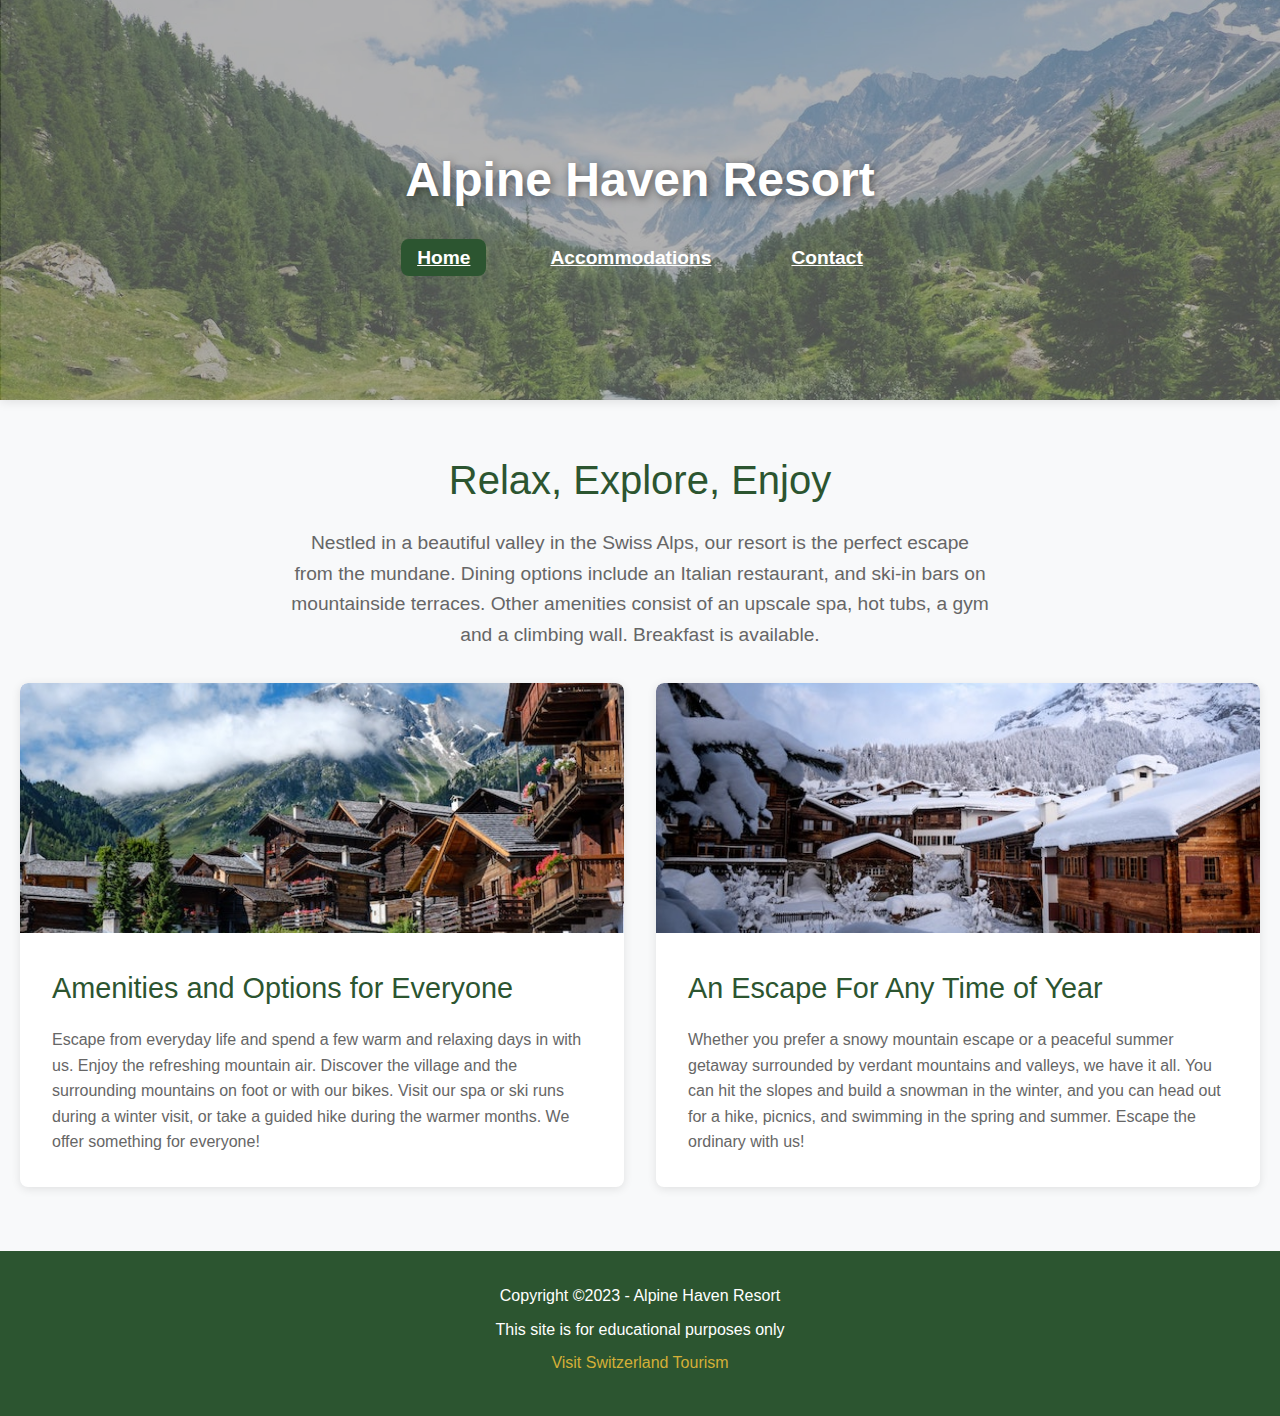
<file: index.html>
<!DOCTYPE html>
<html lang="en">
<head>
    <meta charset="UTF-8">
    <meta name="viewport" content="width=device-width, initial-scale=1.0">
    <meta name="author" content="Owen van der Zwan">
    <meta name="description" content="Escape to Alpine Haven Resort in the Swiss Alps. Enjoy luxury accommodations, fine dining, spa services, skiing, and outdoor adventures in a breathtaking mountain setting.">
    <title>Alpine Haven Resort - Swiss Alps Luxury Resort</title>
    <link rel="icon" type="image/x-icon" href="images/favicon.ico">
    <link rel="stylesheet" href="styles.css">
</head>
<body>
    <header class="hero-header">
        <div class="container hero-header-content">
            <h1><a href="index.html">Alpine Haven Resort</a></h1>
            <nav>
                <ul>
                    <li><a href="index.html" class="active">Home</a></li>
                    <li><a href="#">Accommodations</a></li>
                    <li><a href="contact.html">Contact</a></li>
                </ul>
            </nav>
        </div>
    </header>

    <main>
        <section class="hero-text-section">
            <h2>Relax, Explore, Enjoy</h2>
            <p>Nestled in a beautiful valley in the Swiss Alps, our resort is the perfect escape from the mundane. Dining options include an Italian restaurant, and ski-in bars on mountainside terraces. Other amenities consist of an upscale spa, hot tubs, a gym and a climbing wall. Breakfast is available.</p>
        </section>

        <div class="container">
            <div class="content-wrapper">
                <section class="content-group">
                    <img src="images/swiss-chalet.jpg" alt="Beautiful Swiss chalet with wooden architecture and mountain backdrop" width="400" height="300">
                    <div>
                        <h3>Amenities and Options for Everyone</h3>
                        <p>Escape from everyday life and spend a few warm and relaxing days in with us. Enjoy the refreshing mountain air. Discover the village and the surrounding mountains on foot or with our bikes. Visit our spa or ski runs during a winter visit, or take a guided hike during the warmer months. We offer something for everyone!</p>
                    </div>
                </section>

                <section class="content-group">
                    <img src="images/snowy-chalet.jpg" alt="Snow-covered Swiss chalet in winter with pristine white landscape" width="400" height="300">
                    <div>
                        <h3>An Escape For Any Time of Year</h3>
                        <p>Whether you prefer a snowy mountain escape or a peaceful summer getaway surrounded by verdant mountains and valleys, we have it all. You can hit the slopes and build a snowman in the winter, and you can head out for a hike, picnics, and swimming in the spring and summer. Escape the ordinary with us!</p>
                    </div>
                </section>
            </div>
        </div>
    </main>

    <footer>
        <div class="container">
            <p>Copyright ©2023 - Alpine Haven Resort</p>
            <p>This site is for educational purposes only</p>
            <p><a href="https://www.myswitzerland.com/en-us/" target="_blank">Visit Switzerland Tourism</a></p>
        </div>
    </footer>
</body>
</html>
</file>
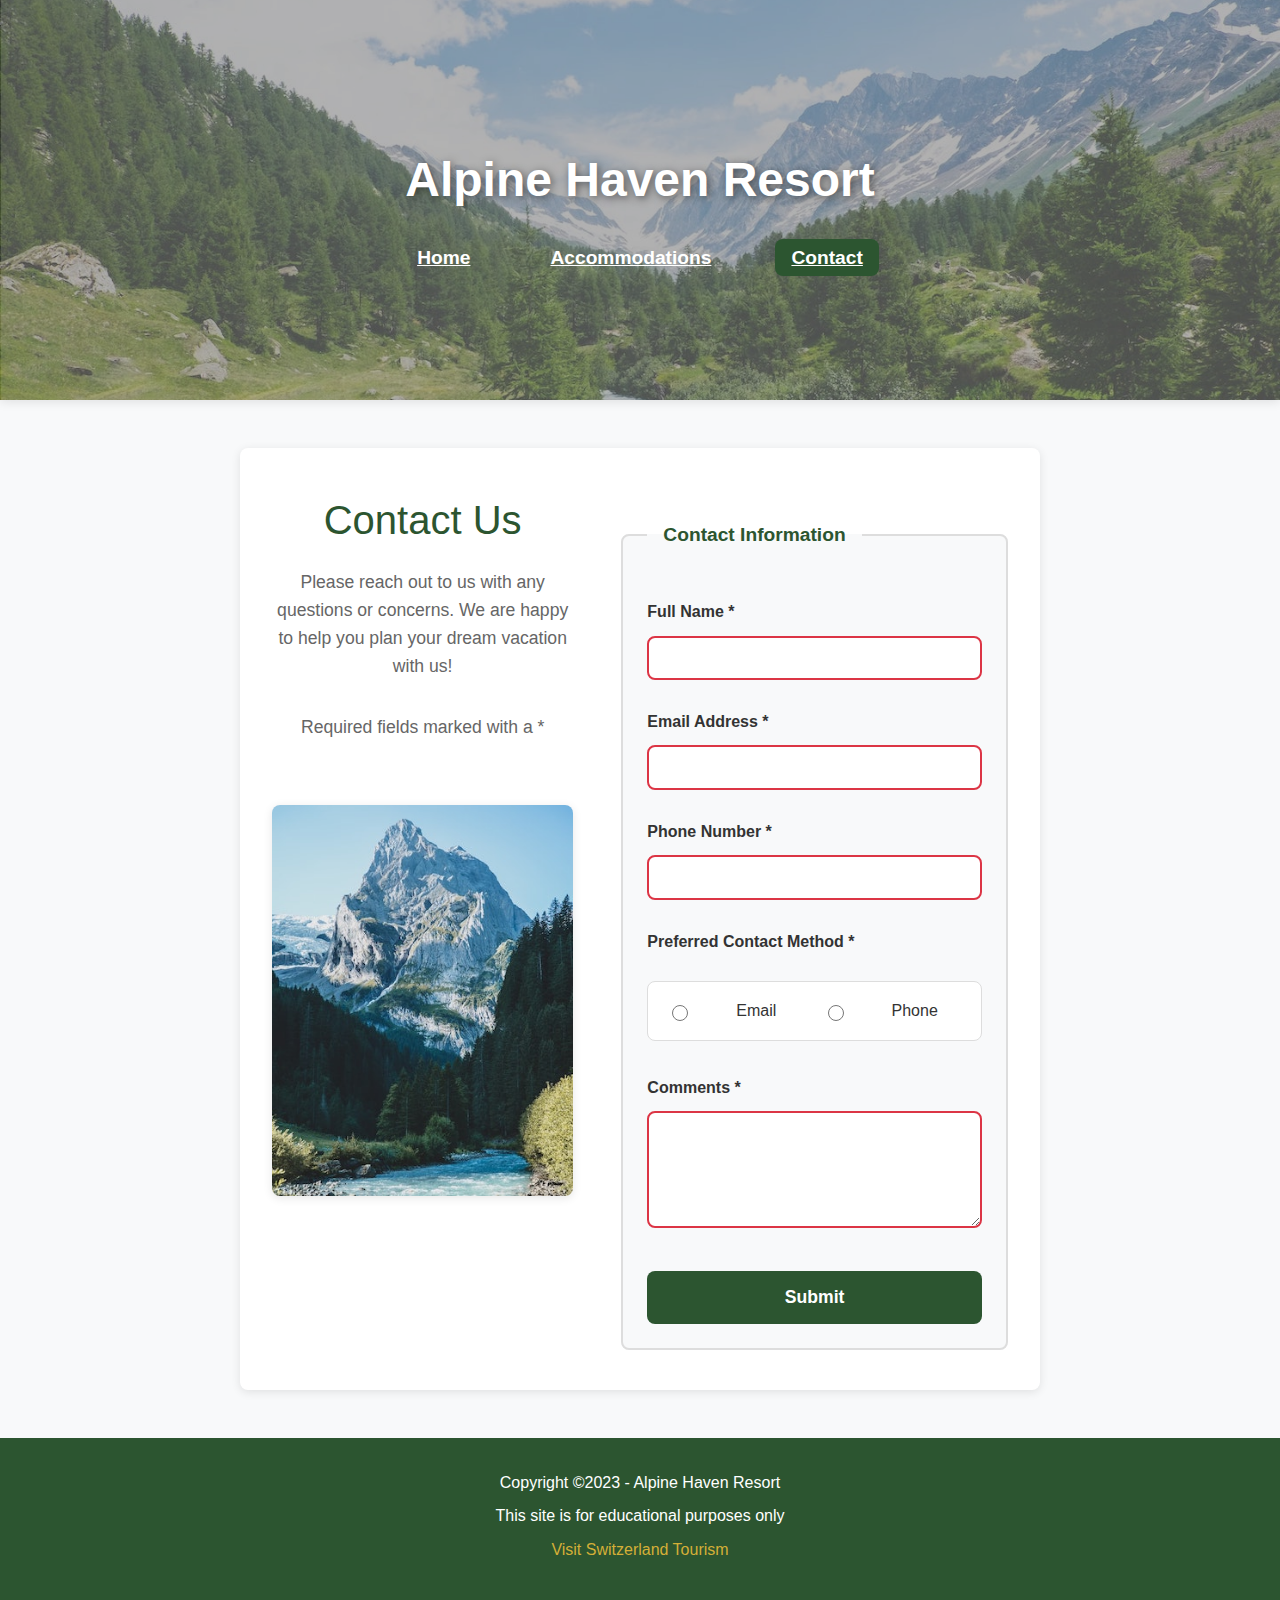
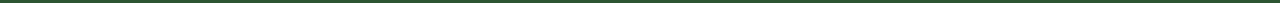
<file: contact.html>
<!DOCTYPE html>
<html lang="en">
<head>
    <meta charset="UTF-8">
    <meta name="viewport" content="width=device-width, initial-scale=1.0">
    <meta name="author" content="Owen van der Zwan">
    <meta name="description" content="Contact Alpine Haven Resort for reservations, questions, or to plan your perfect Swiss Alps getaway. Our team is here to help you create your dream mountain vacation.">
    <title>Alpine Haven Resort | Contact</title>
    <link rel="icon" type="image/x-icon" href="images/favicon.ico">
    <link rel="stylesheet" href="styles.css">
</head>
<body>
    <header class="hero-header">
        <div class="container hero-header-content">
            <h1><a href="index.html">Alpine Haven Resort</a></h1>
            <nav>
                <ul>
                    <li><a href="index.html">Home</a></li>
                    <li><a href="#">Accommodations</a></li>
                    <li><a href="contact.html" class="active">Contact</a></li>
                </ul>
            </nav>
        </div>
    </header>

    <main>
        <div class="container">
            <section class="contact-content contact-grid">
                <div class="contact-image-col">
                    <h2>Contact Us</h2>
                    <p>Please reach out to us with any questions or concerns. We are happy to help you plan your dream vacation with us!</p>
                    <p>Required fields marked with a *</p>
                    <img src="images/swiss-peak.jpg" alt="Majestic Swiss mountain peak with snow-capped summit" width="400" height="300">
                </div>
                <div class="contact-form-col">
                    <form method="post" action="https://wp.zybooks.com/form-viewer.php">
                        <fieldset>
                            <legend>Contact Information</legend>
                            <label for="fullname">Full Name *</label>
                            <input type="text" id="fullname" name="fullname" required>
                            <label for="email">Email Address *</label>
                            <input type="email" id="email" name="email" required>
                            <label for="phone">Phone Number *</label>
                            <input type="tel" id="phone" name="phone" required>
                            <label>Preferred Contact Method *</label>
                            <div class="radio-row">
                                <input type="radio" id="contact-email" name="contact-method" value="email" required>
                                <label for="contact-email">Email</label>
                                <input type="radio" id="contact-phone" name="contact-method" value="phone" required>
                                <label for="contact-phone">Phone</label>
                            </div>
                            <label for="comments">Comments *</label>
                            <textarea id="comments" name="comments" rows="5" required></textarea>
                            <button type="submit">Submit</button>
                        </fieldset>
                    </form>
                </div>
            </section>
        </div>
    </main>

    <footer>
        <div class="container">
            <p>Copyright ©2023 - Alpine Haven Resort</p>
            <p>This site is for educational purposes only</p>
            <p><a href="https://www.myswitzerland.com/en-us/" target="_blank">Visit Switzerland Tourism</a></p>
        </div>
    </footer>
</body>
</html>
</file>
<file: styles.css>
/* http://meyerweb.com/eric/tools/css/reset/ 
   v2.0 | 20110126
   License: none (public domain)
*/

html, body, div, span, applet, object, iframe,
h1, h2, h3, h4, h5, h6, p, blockquote, pre,
a, abbr, acronym, address, big, cite, code,
del, dfn, em, img, ins, kbd, q, s, samp,
small, strike, strong, sub, sup, tt, var,
b, u, i, center,
dl, dt, dd, ol, ul, li,
fieldset, form, label, legend,
table, caption, tbody, tfoot, thead, tr, th, td,
article, aside, canvas, details, embed, 
figure, figcaption, footer, header, hgroup, 
menu, nav, output, ruby, section, summary,
time, mark, audio, video {
	margin: 0;
	padding: 0;
	border: 0;
	font-size: 100%;
	font: inherit;
	vertical-align: baseline;
}
/* HTML5 display-role reset for older browsers */
article, aside, details, figcaption, figure, 
footer, header, hgroup, menu, nav, section {
	display: block;
}
body {
	line-height: 1;
}
ol, ul {
	list-style: none;
}
blockquote, q {
	quotes: none;
}
blockquote:before, blockquote:after,
q:before, q:after {
	content: '';
	content: none;
}
table {
	border-collapse: collapse;
	border-spacing: 0;
}

/* CSS Variables */
:root {
    --primary-color: #2c5530;
    --secondary-color: #8b4513;
    --accent-color: #d4af37;
    --text-color: #333;
    --light-text: #666;
    --background-color: #f8f9fa;
    --white: #ffffff;
    --border-color: #ddd;
    --shadow: 0 2px 10px rgba(0, 0, 0, 0.1);
    --border-radius: 8px;
    --transition: all 0.3s ease;
}

/* Base Styles */
* {
    box-sizing: border-box;
}

body {
    font-family: 'Segoe UI', Tahoma, Geneva, Verdana, sans-serif;
    font-size: 1rem;
    line-height: 1.6;
    color: var(--text-color);
    background-color: var(--background-color);
}

/* Container */
.container {
    max-width: 1280px;
    margin: 0 auto;
    padding: 0 20px;
}

/* Header */
header {
    background-color: var(--white);
    box-shadow: var(--shadow);
    padding: 1rem 0;
    position: sticky;
    top: 0;
    z-index: 100;
}

header .container {
    display: flex;
    justify-content: space-between;
    align-items: center;
}

h1 {
    font-size: 2.5rem;
    font-weight: bold;
    color: var(--primary-color);
}

h1 a {
    text-decoration: none;
    color: inherit;
    transition: var(--transition);
}

h1 a:hover,
h1 a:focus {
    color: var(--secondary-color);
}

/* Navigation */
nav ul {
    display: flex;
    gap: 2rem;
}

nav a {
    text-decoration: none;
    color: var(--text-color);
    font-weight: 500;
    padding: 0.5rem 1rem;
    border-radius: var(--border-radius);
    transition: var(--transition);
}

nav a:hover,
nav a:focus {
    background-color: var(--primary-color);
    color: var(--white);
}

nav a.active {
    background-color: var(--primary-color);
    color: var(--white);
}

/* Main Content */
main {
    min-height: calc(100vh - 200px);
}

/* Hero Header Styles */
.hero-header {
    background: url('images/swiss-valley.jpg') center center/cover no-repeat;
    min-height: 400px;
    display: flex;
    align-items: center;
    justify-content: center;
    position: relative;
}

.hero-header::before {
    content: '';
    position: absolute;
    top: 0; left: 0; right: 0; bottom: 0;
    background: rgba(0,0,0,0.3);
    z-index: 1;
}

.hero-header-content {
    position: relative;
    z-index: 2;
    width: 100%;
    display: flex;
    flex-direction: column;
    align-items: center;
    justify-content: center;
    padding: 3rem 0 2rem 0;
}

.hero-header h1 {
    color: var(--white);
    font-size: 3rem;
    font-weight: bold;
    margin-bottom: 1.5rem;
    text-align: center;
    text-shadow: 2px 2px 8px rgba(0,0,0,0.5);
}

.hero-header h1 a {
    color: var(--white);
    text-decoration: none;
}

.hero-header nav ul {
    display: flex;
    gap: 3rem;
    justify-content: center;
}

.hero-header nav a {
    color: var(--white);
    font-size: 1.2rem;
    font-weight: bold;
    text-decoration: underline;
    transition: color 0.2s;
}

.hero-header nav a:hover,
.hero-header nav a:focus {
    color: var(--accent-color);
}

/* Remove old .hero section styles */
.hero {
    display: none;
}

/* Hero Text Section (below header) */
.hero-text-section {
    text-align: center;
    padding: 3rem 1rem 2rem 1rem;
    background: var(--background-color);
}

.hero-text-section h2 {
    font-size: 2.5rem;
    color: var(--primary-color);
    margin-bottom: 1rem;
}

.hero-text-section p {
    font-size: 1.2rem;
    color: var(--light-text);
    max-width: 700px;
    margin: 0 auto;
}

/* Content Sections */
.content-wrapper {
    display: grid;
    grid-template-columns: 1fr 1fr;
    gap: 2rem;
    margin-bottom: 4rem;
}

.content-group {
    background-color: var(--white);
    border-radius: var(--border-radius);
    box-shadow: var(--shadow);
    overflow: hidden;
    display: flex;
    flex-direction: column;
}

.content-group img {
    width: 100%;
    height: 250px;
    object-fit: cover;
    border-radius: var(--border-radius) var(--border-radius) 0 0;
}

.content-group div {
    padding: 2rem;
    flex: 1;
    display: flex;
    flex-direction: column;
    justify-content: center;
}

.content-group h3 {
    font-size: 1.8rem;
    color: var(--primary-color);
    margin-bottom: 1rem;
}

.content-group p {
    font-size: 1rem;
    color: var(--light-text);
    line-height: 1.6;
}

/* Contact Page Styles */
.contact-content {
    max-width: 800px;
    margin: 0 auto;
    padding: 2rem;
    background-color: var(--white);
    border-radius: var(--border-radius);
    box-shadow: var(--shadow);
}

.contact-content h2 {
    font-size: 2.5rem;
    color: var(--primary-color);
    text-align: center;
    margin-bottom: 1rem;
}

.contact-content p {
    font-size: 1.1rem;
    color: var(--light-text);
    text-align: center;
    margin-bottom: 2rem;
}

.contact-content img {
    display: block;
    margin: 2rem auto;
    border-radius: var(--border-radius);
    box-shadow: var(--shadow);
}

/* Form Styles */
form {
    margin-top: 2rem;
}

fieldset {
    border: 2px solid var(--border-color);
    border-radius: var(--border-radius);
    padding: 2rem;
    background-color: var(--background-color);
}

legend {
    font-size: 1.5rem;
    font-weight: bold;
    color: var(--primary-color);
    padding: 0 1rem;
}

label {
    display: block;
    font-weight: 600;
    color: var(--text-color);
    margin-bottom: 0.5rem;
    margin-top: 1.5rem;
}

label:first-of-type {
    margin-top: 0;
}

input[type="text"],
input[type="email"],
input[type="tel"],
textarea {
    width: 100%;
    padding: 0.75rem;
    border: 2px solid var(--border-color);
    border-radius: var(--border-radius);
    font-size: 1rem;
    font-family: inherit;
    transition: var(--transition);
}

input[type="text"]:focus,
input[type="email"]:focus,
input[type="tel"]:focus,
textarea:focus {
    outline: none;
    border-color: var(--primary-color);
    box-shadow: 0 0 0 3px rgba(44, 85, 48, 0.1);
}

input[type="text"]:invalid,
input[type="email"]:invalid,
input[type="tel"]:invalid,
textarea:invalid {
    border-color: #dc3545;
}

/* Radio Buttons */
input[type="radio"] {
    margin-right: 0.5rem;
    margin-left: 1rem;
}

input[type="radio"]:first-of-type {
    margin-left: 0;
}

input[type="radio"] + label {
    display: inline;
    margin-left: 0.5rem;
    margin-top: 0;
}

/* Submit Button */
button[type="submit"] {
    background-color: var(--primary-color);
    color: var(--white);
    padding: 1rem 2rem;
    border: none;
    border-radius: var(--border-radius);
    font-size: 1.1rem;
    font-weight: bold;
    cursor: pointer;
    transition: var(--transition);
    margin-top: 2rem;
    width: 100%;
}

button[type="submit"]:hover,
button[type="submit"]:focus {
    background-color: var(--secondary-color);
    transform: translateY(-2px);
    box-shadow: 0 4px 15px rgba(0, 0, 0, 0.2);
}

/* Footer */
footer {
    background-color: var(--primary-color);
    color: var(--white);
    text-align: center;
    padding: 2rem 0;
    margin-top: 3rem;
}

footer p {
    margin-bottom: 0.5rem;
}

footer a {
    color: var(--accent-color);
    text-decoration: none;
    transition: var(--transition);
}

footer a:hover,
footer a:focus {
    color: var(--white);
    text-decoration: underline;
}

/* Responsive Design */
@media (max-width: 768px) {
    .container {
        padding: 0 15px;
    }
    
    header .container {
        flex-direction: column;
        gap: 1rem;
    }
    
    nav ul {
        gap: 1rem;
    }
    
    .hero-header h1 {
        font-size: 2.5rem;
    }
    
    .hero-text-section h2 {
        font-size: 2.5rem;
    }
    
    .hero-text-section p {
        font-size: 1rem;
    }
    
    .content-wrapper {
        grid-template-columns: 1fr;
        gap: 2rem;
    }
    
    .contact-content {
        padding: 1rem;
    }
    
    fieldset {
        padding: 1rem;
    }
}

/* Contact Page Grid Layout */
.contact-grid {
    display: grid;
    grid-template-columns: 1fr 1.2fr;
    gap: 3rem;
    align-items: flex-start;
    background: var(--white);
    border-radius: var(--border-radius);
    box-shadow: var(--shadow);
    padding: 2.5rem 2rem;
    margin-top: 3rem;
}

.contact-image-col {
    display: flex;
    flex-direction: column;
    align-items: center;
    justify-content: flex-start;
}

.contact-image-col img {
    width: 100%;
    max-width: 400px;
    height: auto;
    border-radius: var(--border-radius);
    box-shadow: var(--shadow);
}

.contact-form-col {
    display: flex;
    flex-direction: column;
    justify-content: flex-start;
}

.contact-form-col h2 {
    font-size: 2rem;
    color: var(--primary-color);
    margin-bottom: 1rem;
}

.contact-form-col p {
    font-size: 1rem;
    color: var(--light-text);
    margin-bottom: 1rem;
}

.contact-form-col form {
    width: 100%;
}

.contact-form-col fieldset {
    border: 2px solid var(--border-color);
    border-radius: var(--border-radius);
    padding: 2rem 1.5rem 1.5rem 1.5rem;
    background-color: var(--background-color);
    display: flex;
    flex-direction: column;
    gap: 0.5rem;
}

.contact-form-col legend {
    font-size: 1.2rem;
    font-weight: bold;
    color: var(--primary-color);
    margin-bottom: 1rem;
}

.contact-form-col label {
    font-weight: 600;
    color: var(--text-color);
    margin-bottom: 0.2rem;
    margin-top: 1.1rem;
}

.contact-form-col label:first-of-type {
    margin-top: 0;
}

.contact-form-col input[type="text"],
.contact-form-col input[type="email"],
.contact-form-col input[type="tel"],
.contact-form-col textarea {
    width: 100%;
    padding: 0.7rem;
    border: 2px solid var(--border-color);
    border-radius: var(--border-radius);
    font-size: 1rem;
    font-family: inherit;
    margin-bottom: 0.2rem;
    transition: var(--transition);
}

.contact-form-col input[type="text"]:focus,
.contact-form-col input[type="email"]:focus,
.contact-form-col input[type="tel"]:focus,
.contact-form-col textarea:focus {
    outline: none;
    border-color: var(--primary-color);
    box-shadow: 0 0 0 3px rgba(44, 85, 48, 0.1);
}

.contact-form-col input[type="text"]:invalid,
.contact-form-col input[type="email"]:invalid,
.contact-form-col input[type="tel"]:invalid,
.contact-form-col textarea:invalid {
    border-color: #dc3545;
}

/* Radio Row Styling */
.radio-row {
    display: flex;
    align-items: center;
    gap: 2rem;
    border: 1px solid var(--border-color);
    border-radius: var(--border-radius);
    padding: 1rem 1.5rem;
    margin: 1rem 0 0.5rem 0;
    background: var(--white);
}

.radio-row input[type="radio"] {
    margin-right: 0.5rem;
    margin-left: 0;
    accent-color: var(--primary-color);
    width: 1.2em;
    height: 1.2em;
}

.radio-row label {
    display: inline;
    margin: 0 1.2rem 0 0.2rem;
    font-weight: 500;
    color: var(--text-color);
    margin-top: 0;
}

/* Submit Button Full Width */
.contact-form-col button[type="submit"] {
    background-color: var(--primary-color);
    color: var(--white);
    padding: 1rem 2rem;
    border: none;
    border-radius: var(--border-radius);
    font-size: 1.1rem;
    font-weight: bold;
    cursor: pointer;
    transition: var(--transition);
    margin-top: 2rem;
    width: 100%;
    display: block;
}

.contact-form-col button[type="submit"]:hover,
.contact-form-col button[type="submit"]:focus {
    background-color: var(--secondary-color);
    transform: translateY(-2px);
    box-shadow: 0 4px 15px rgba(0, 0, 0, 0.2);
}

@media (max-width: 900px) {
    .contact-grid {
        grid-template-columns: 1fr;
        gap: 2rem;
        padding: 1.5rem 0.5rem;
    }
    .contact-image-col img {
        max-width: 100%;
        margin: 0 auto;
    }
}
</file>
